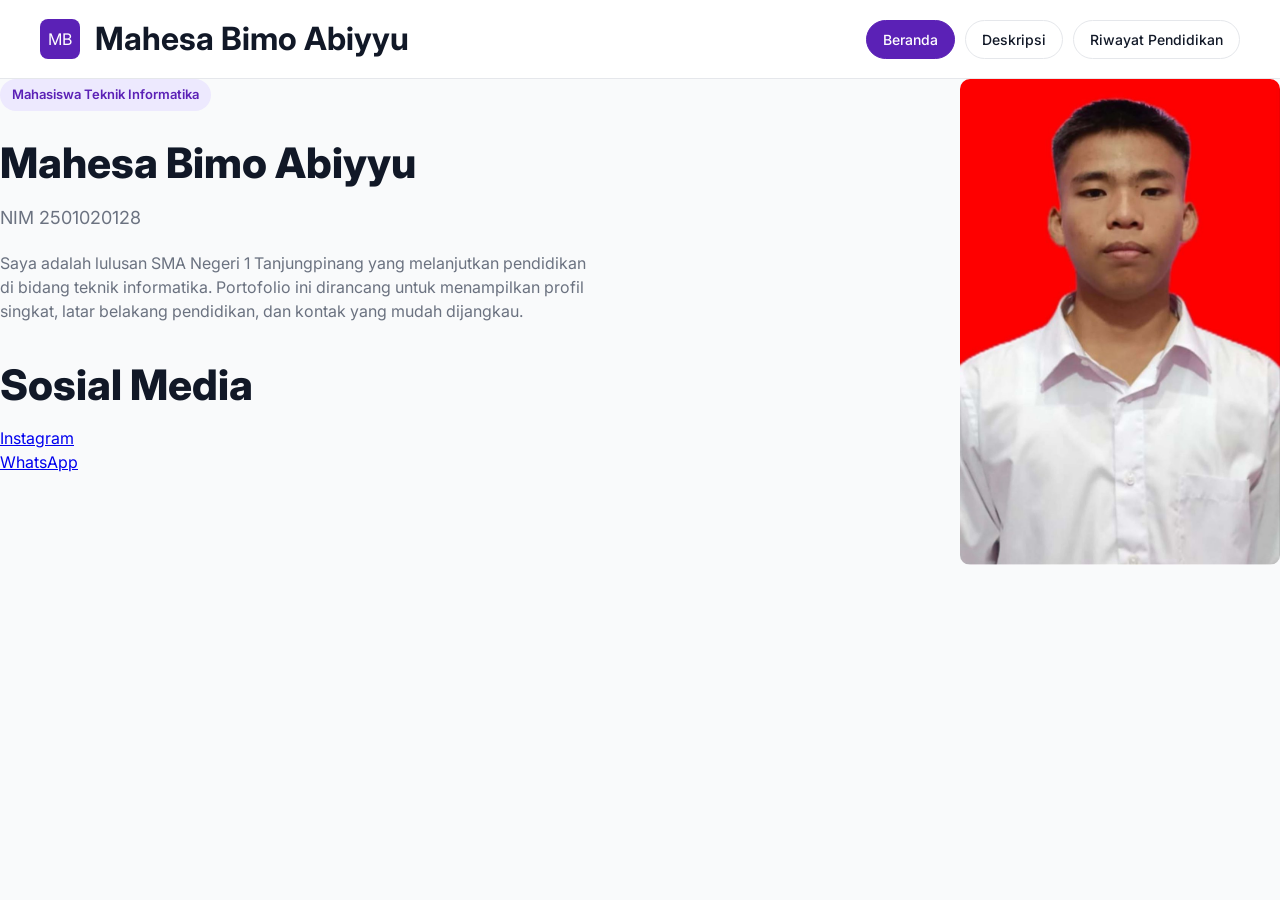
<file: index.html>
<!DOCTYPE html>
<html lang="id">
<head>
  <meta charset="UTF-8">
  <title>Beranda - Mahesa Bimo Abiyyu</title>
  <link href="https://fonts.googleapis.com/css2?family=Inter:wght@400;500;600;700&display=swap" rel="stylesheet">
  <link rel="stylesheet" href="style.css"> <!-- Memanggil file CSS -->
</head>
<body>
  <header>
    <div class="logo-section">
      <div class="logo-icon">MB</div>
      <h1>Mahesa Bimo Abiyyu</h1>
    </div>
    <nav class="nav-links">
      <a href="index.html" class="nav-item active">Beranda</a>
      <a href="deskripsi.html" class="nav-item">Deskripsi</a>
      <a href="pendidikan.html" class="nav-item">Riwayat Pendidikan</a>
    </nav>
  </header>

  <!-- BAGIAN 1: TEKS PERKENALAN DAN PAS FOTO (HERO) -->
    <section class="hero">
      
      <!-- Sisi Kiri: Teks -->
      <div class="hero-text">
        <div class="badge">Mahasiswa Teknik Informatika</div>
        <h2>Mahesa Bimo Abiyyu</h2>
        <div class="nim">NIM 2501020128</div>
        <p>Saya adalah lulusan SMA Negeri 1 Tanjungpinang yang melanjutkan pendidikan di bidang teknik informatika. Portofolio ini dirancang untuk menampilkan profil singkat, latar belakang pendidikan, dan kontak yang mudah dijangkau.</p>
        
        <div class="hero-buttons">
          <h2>Sosial Media</h2>
          <a href="https://www.instagram.com/mhsbimm/" class="btn btn-primary">Instagram</a><br>
          <a href="https://wa.me/62813742899630" class="btn btn-outline">WhatsApp</a>
        </div>
      </div>

      <!-- Sisi Kanan: Foto dan Info Singkat -->
      <div class="hero-image-container">
        <!-- PASTIKAN NAMA FILE GAMBAR DI BAWAH INI SESUAI DENGAN YANG ADA DI FOLDERMU -->
        <!-- Contoh: karena digambarmu ada file mahesa.jpeg, kamu bisa ubah menjadi src="mahesa.jpeg" -->
        <img src="pas-foto.jpeg" alt="Pas Foto Mahesa" class="hero-image">
      </div>
    </section>
</file>
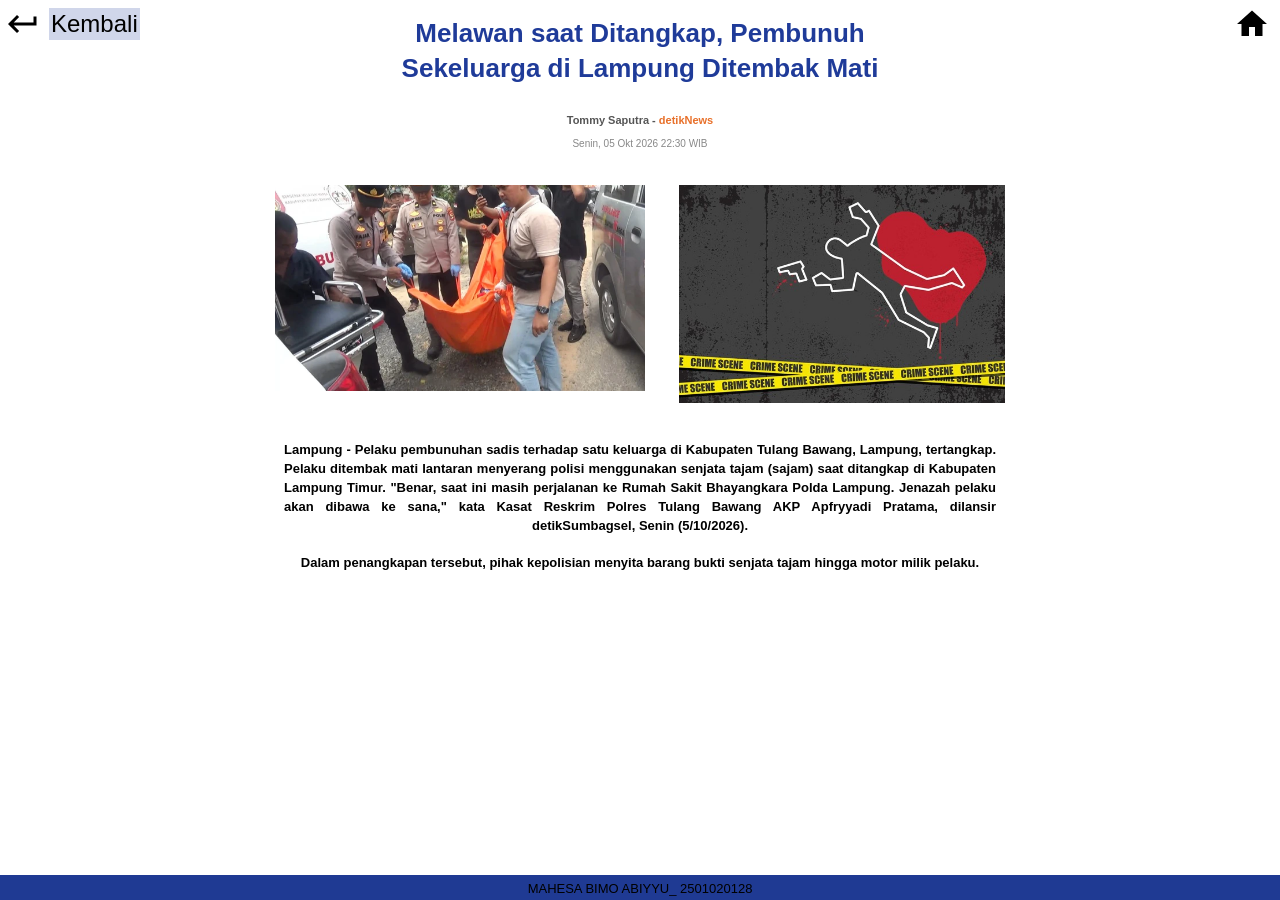
<file: 2501020128_tugas 3.html>
<!DOCTYPE html>
<head>
  <meta charset="UTF-8">
  <meta name="viewport" content="width=device-width, initial-scale=1">
  <title>Melawan saat Ditangkap, Pembunuh Sekeluarga di Lampung Ditembak Mati</title>
  <style>
    /* Reset dasar */
    * { margin: 0; padding: 0; box-sizing: border-box; }

    body {
      font-family: "Open Sans", "Noto Sans", Arial, sans-serif;
      background: #fff;
      color: #000;
      min-height: 100vh;
      display: flex;
      flex-direction: column;
    }

    /* Navigasi atas: tombol kembali & home */
    .nav {
      display: flex;
      justify-content: space-between;
      align-items: flex-start;
      padding: 6px 10px 0 5px;
    }
    .kembali {
      display: flex;
      align-items: center;
      gap: 8px;
      text-decoration: none;
      color: #000;
    }
    .kembali span {
      background: #d0d6ea;      /* highlight biru muda */
      font-size: 24px;
      padding: 2px 2px;
    }
    .nav svg { width: 36px; height: 36px; fill: #000; }

    /* Konten utama */
    main {
      width: 100%;
      max-width: 912px;
      margin: -30px auto 0;
      padding: 0 20px;
      flex: 1;
      text-align: center;
    }

    h1 {
      color: #1f3b99;
      font-size: 26px;
      line-height: 1.35;
      max-width: 520px;
      margin: 0 auto 28px;
    }

    .penulis {
      font-size: 11px;
      font-weight: 700;
      color: #555;
    }
    .penulis b { color: #e8702a; }  /* warna oranye detikNews */

    .tanggal {
      font-size: 10px;
      color: #888;
      margin: 12px 0 36px;
    }

    /* Dua gambar sejajar */
    .gambar {
      display: flex;
      justify-content: center;
      align-items: flex-start;
      gap: 34px;
      margin-bottom: 38px;
      flex-wrap: wrap;
    }
    .gambar img { display: block; object-fit: cover; }
    .gambar .g1 { width: 370px; height: 206px; }
    .gambar .g2 { width: 326px; height: 218px; }

    /* Teks berita rata kiri-kanan */
    .isi {
      max-width: 712px;
      margin: 0 auto 30px;
      font-size: 13px;
      font-weight: 700;
      line-height: 1.45;
      text-align: justify;
      text-align-last: center;
    }
    .isi p + p { margin-top: 1.4em; }

    /* Footer biru */
    footer {
      background: #1f3a93;
      text-align: center;
      font-size: 13px;
      padding: 6px 0 4px;
    }
  </style>
</head>
<body>

  <!-- Navigasi -->
  <div class="nav">
    <a href="#" class="kembali">
      <!-- Ikon panah kembali -->
      <svg viewBox="0 0 24 24"><path d="M19 7v4H5.83l3.58-3.59L8 6l-6 6 6 6 1.41-1.41L5.83 13H21V7z"/></svg>
      <span>Kembali</span>
    </a>
    <a href="#">
      <!-- Ikon home -->
      <svg viewBox="0 0 24 24"><path d="M10 20v-6h4v6h5v-8h3L12 3 2 12h3v8z"/></svg>
    </a>
  </div>

  <main>
    <h1>Melawan saat Ditangkap, Pembunuh Sekeluarga di Lampung Ditembak Mati</h1>

    <div class="penulis">Tommy Saputra - <b>detikNews</b></div>
    <div class="tanggal">Senin, 05 Okt 2026 22:30 WIB</div>

    <!-- Gambar: simpan g1.webp & g2.jpg di folder yang sama dengan file ini -->
    <div class="gambar">
      <img class="g1" src="g1.webp" alt="Ilustrasi TKP">
      <img class="g2" src="g2.jpeg" alt="Evakuasi jenazah pelaku">
    </div>

    <div class="isi">
      <p>Lampung - Pelaku pembunuhan sadis terhadap satu keluarga di Kabupaten Tulang Bawang, Lampung, tertangkap. Pelaku ditembak mati lantaran menyerang polisi menggunakan senjata tajam (sajam) saat ditangkap di Kabupaten Lampung Timur. "Benar, saat ini masih perjalanan ke Rumah Sakit Bhayangkara Polda Lampung. Jenazah pelaku akan dibawa ke sana," kata Kasat Reskrim Polres Tulang Bawang AKP Apfryyadi Pratama, dilansir detikSumbagsel, Senin (5/10/2026).</p>
      <p>Dalam penangkapan tersebut, pihak kepolisian menyita barang bukti senjata tajam hingga motor milik pelaku.</p>
    </div>
  </main>

  <footer>MAHESA BIMO ABIYYU_ 2501020128</footer>

</body>
</html>
</file>
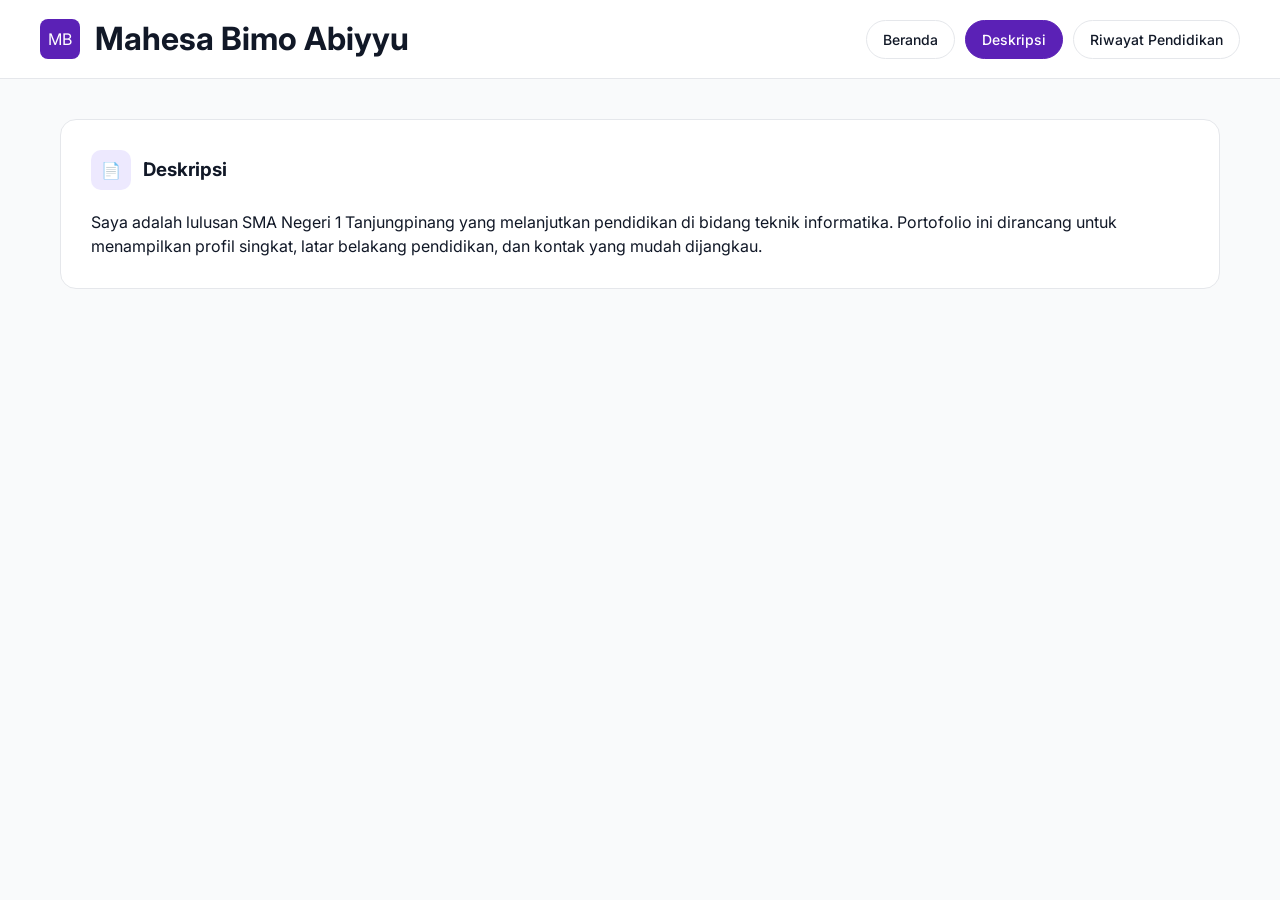
<file: deskripsi.html>
<!DOCTYPE html>
<html lang="id">
<head>
  <meta charset="UTF-8">
  <title>Deskripsi - Mahesa Bimo Abiyyu</title>
  <link href="https://fonts.googleapis.com/css2?family=Inter:wght@400;500;600;700&display=swap" rel="stylesheet">
  <link rel="stylesheet" href="style.css">
</head>
<body>
  <header>
    <div class="logo-section">
      <div class="logo-icon">MB</div>
      <h1>Mahesa Bimo Abiyyu</h1>
    </div>
    <nav class="nav-links">
      <a href="index.html" class="nav-item">Beranda</a>
      <a href="deskripsi.html" class="nav-item active">Deskripsi</a>
      <a href="pendidikan.html" class="nav-item">Riwayat Pendidikan</a>
    </nav>
  </header>

  <main>
    <section class="content-grid">
      <div class="card">
        <div class="card-header">
          <div class="card-icon">📄</div>
          <h3>Deskripsi</h3>
        </div>
        <p>Saya adalah lulusan SMA Negeri 1 Tanjungpinang yang melanjutkan pendidikan di bidang teknik informatika. Portofolio ini dirancang untuk menampilkan profil singkat, latar belakang pendidikan, dan kontak yang mudah dijangkau.</p>
      </div>
    </section>
  </main>
</body>
</html>
</file>
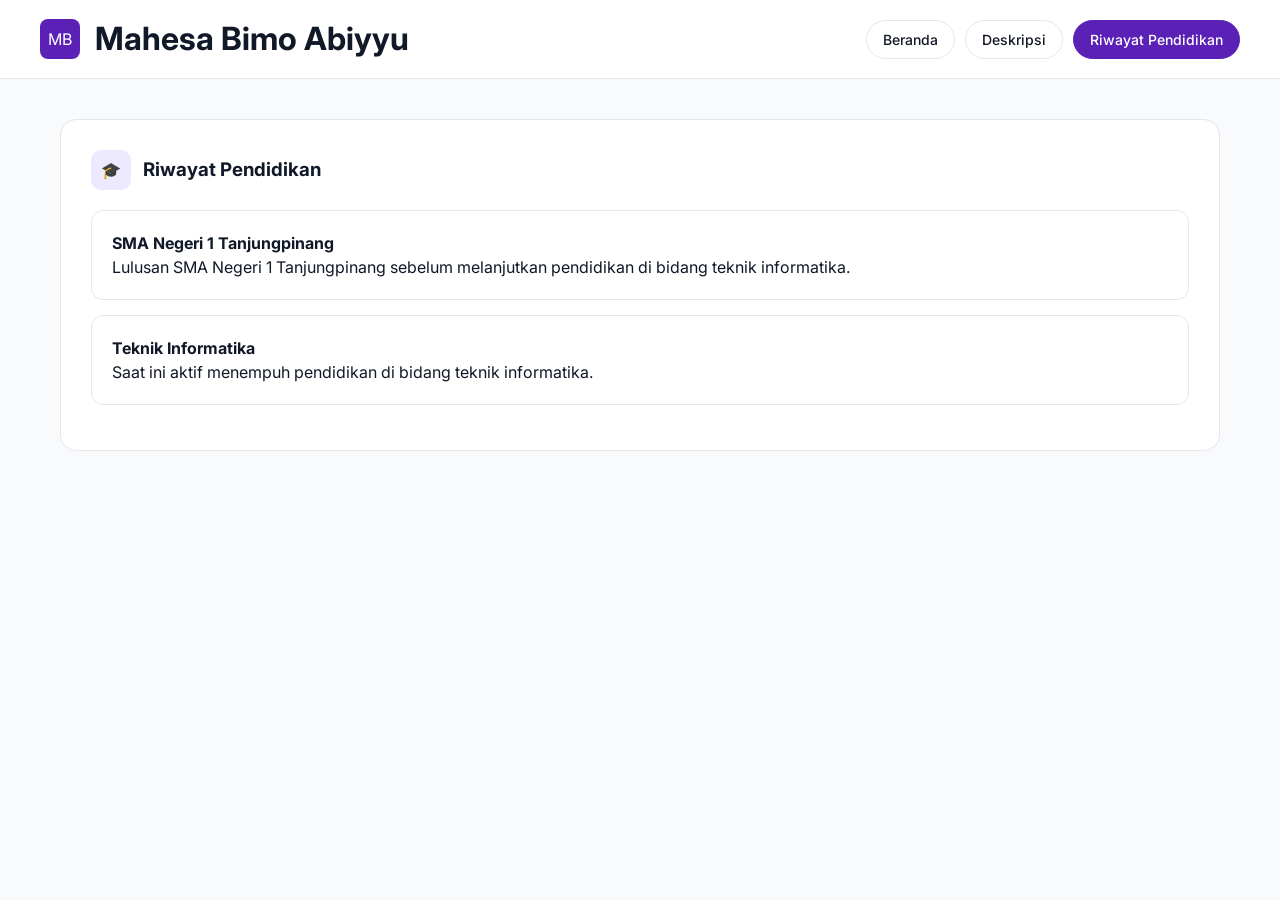
<file: pendidikan.html>
<!DOCTYPE html>
<html lang="id">
<head>
  <meta charset="UTF-8">
  <title>Pendidikan - Mahesa Bimo Abiyyu</title>
  <link href="https://fonts.googleapis.com/css2?family=Inter:wght@400;500;600;700&display=swap" rel="stylesheet">
  <link rel="stylesheet" href="style.css">
</head>
<body>
  <header>
    <div class="logo-section">
      <div class="logo-icon">MB</div>
      <h1>Mahesa Bimo Abiyyu</h1>
    </div>
    <nav class="nav-links">
      <a href="index.html" class="nav-item">Beranda</a>
      <a href="deskripsi.html" class="nav-item">Deskripsi</a>
      <a href="pendidikan.html" class="nav-item active">Riwayat Pendidikan</a>
    </nav>
  </header>

  <main>
    <section class="content-grid">
      <div class="card">
        <div class="card-header">
          <div class="card-icon">🎓</div>
          <h3>Riwayat Pendidikan</h3>
        </div>
        <div class="edu-item">
          <h4>SMA Negeri 1 Tanjungpinang</h4>
          <p>Lulusan SMA Negeri 1 Tanjungpinang sebelum melanjutkan pendidikan di bidang teknik informatika.</p>
        </div>
        <div class="edu-item">
          <h4>Teknik Informatika</h4>
          <p>Saat ini aktif menempuh pendidikan di bidang teknik informatika.</p>
        </div>
      </div>
    </section>
  </main>
</body>
</html>
</file>
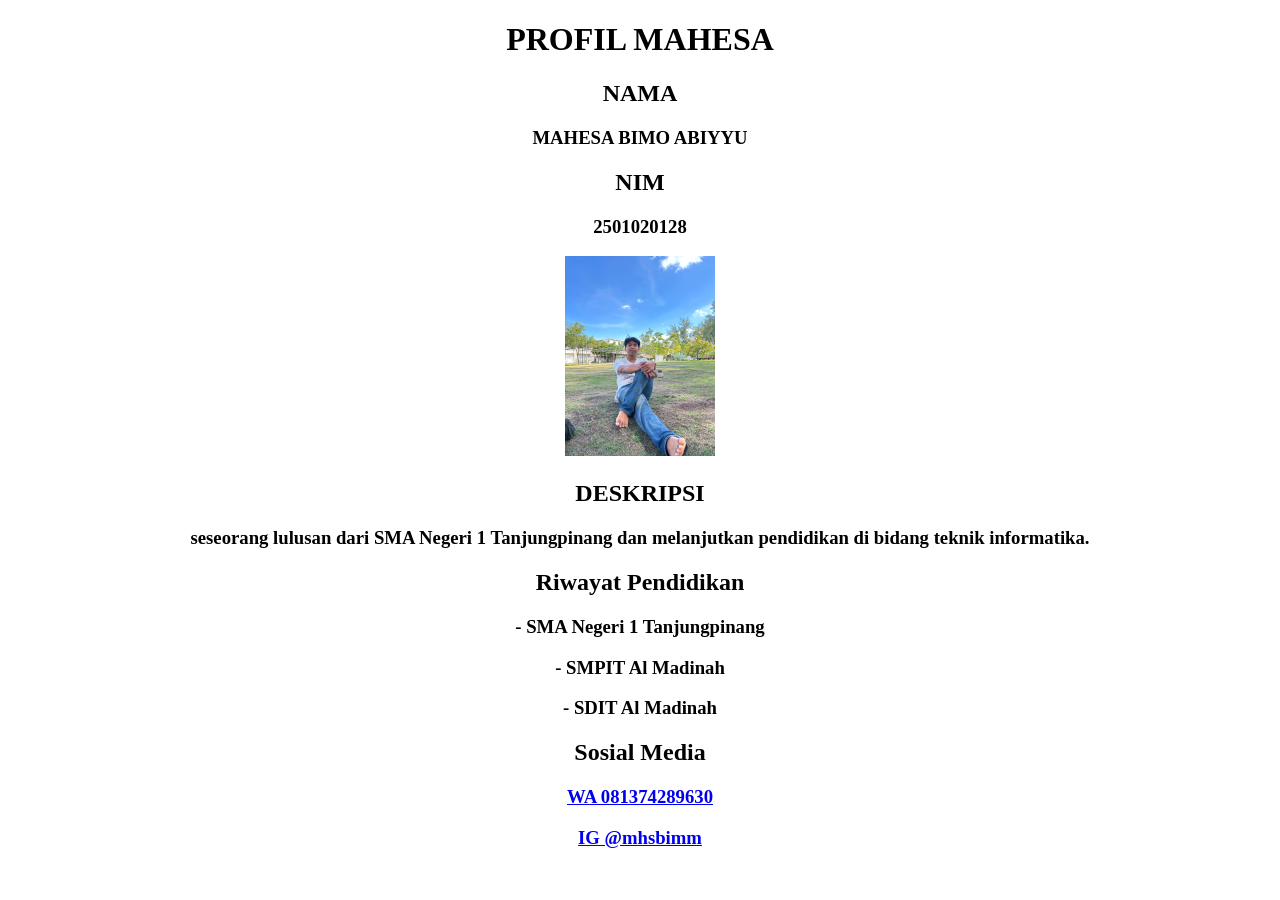
<file: TUGAS 4_2501020128/tugas4_2501020128.html>
<!DOCTYPE html>
<html lang="en">
<head>
    <meta charset="UTF-8">
    <meta name="viewport" content="width=device-width, initial-scale=1.0">
    <title>PROFIL MAHESA BIMO ABIYYU</title>
</head>
<body>
    <p>
       <center><h1>PROFIL MAHESA</h1></center> 
    </p>

    <p>
        <center><h2>NAMA</h2></center>
        <center><h3>MAHESA BIMO ABIYYU</h3></center>
    </p>
    <p>
        <center><h2>NIM</h2></center>
        <center><h3>2501020128</h3></center>
    </p>
    <p>
        <center><img src="mahesa.jpeg" alt="Mahesa Bimo Abiyyu" width="150"></center>
    </p>
    <p>
        <center><h2>DESKRIPSI</h2></center>
        <center><h3>seseorang lulusan dari SMA Negeri 1 Tanjungpinang dan melanjutkan pendidikan di bidang teknik informatika.</h3></center>
    </p>
    <p>
        <center><h2>Riwayat Pendidikan</h2></center>
        <center><h3>- SMA Negeri 1 Tanjungpinang</h3></center>
        <center><h3>- SMPIT Al Madinah</h3></center>
        <center><h3>- SDIT Al Madinah</h3></center>
    </p>
    <p>
        <center><h2>Sosial Media</h2></center>
        <center><h3><a href="https://wa.me/6281374289630">WA 081374289630</a></h3></center>
        <center><h3><a href="https://www.instagram.com/mhsbimm/">IG @mhsbimm</a></h3></center>
    </p>

</body>
</html>
</file>
<file: style.css>
:root {
  --primary-color: #5b21b6;
  --primary-light: #ede9fe;
  --text-main: #111827;
  --text-muted: #6b7280;
  --bg-main: #f9fafb;
  --bg-card: #ffffff;
  --border-color: #e5e7eb;
}

* { margin: 0; padding: 0; box-sizing: border-box; font-family: 'Inter', sans-serif; }
body { background-color: var(--bg-main); color: var(--text-main); line-height: 1.5; }

/* Header & Navigasi */
header { background-color: var(--bg-card); border-bottom: 1px solid var(--border-color); padding: 15px 40px; display: flex; justify-content: space-between; align-items: center; }
.logo-section { display: flex; align-items: center; gap: 15px; }
.logo-icon { background-color: var(--primary-color); color: white; width: 40px; height: 40px; border-radius: 8px; display: flex; justify-content: center; align-items: center; }
.nav-links { display: flex; gap: 10px; }
.nav-item { padding: 8px 16px; border-radius: 20px; text-decoration: none; color: var(--text-main); font-size: 14px; font-weight: 500; border: 1px solid var(--border-color); display: flex; align-items: center; gap: 8px; }
.nav-item.active { background-color: var(--primary-color); color: white; border-color: var(--primary-color); }

/* Layout Utama */
main { max-width: 1200px; margin: 0 auto; padding: 40px 20px; }
.hero { display: flex; justify-content: space-between; align-items: flex-start; margin-bottom: 40px; gap: 40px; }
.hero-text { flex: 1; max-width: 600px; }
.badge { display: inline-flex; background-color: var(--primary-light); color: var(--primary-color); padding: 6px 12px; border-radius: 20px; font-size: 13px; font-weight: 600; margin-bottom: 20px; }
.hero-text h2 { font-size: 42px; font-weight: 800; margin-bottom: 10px; }
.hero-text .nim { color: var(--text-muted); font-size: 18px; margin-bottom: 20px; }
.hero-text p { color: var(--text-muted); margin-bottom: 30px; }
.hero-image-container { flex: 1; display: flex; flex-direction: column; align-items: flex-end; }
.hero-image { width: 320px; height: auto; border-radius: 10px; margin-bottom: 20px; }

/* Grid & Cards */
.content-grid { display: grid; grid-template-columns: 1fr; gap: 30px; margin-bottom: 30px; }
.card { background: var(--bg-card); border: 1px solid var(--border-color); border-radius: 16px; padding: 30px; }
.card-header { display: flex; align-items: center; gap: 12px; margin-bottom: 20px; }
.card-icon { background-color: var(--primary-light); color: var(--primary-color); width: 40px; height: 40px; border-radius: 10px; display: flex; justify-content: center; align-items: center; }
.edu-item { border: 1px solid var(--border-color); border-radius: 12px; padding: 20px; margin-bottom: 15px; }
</file>
